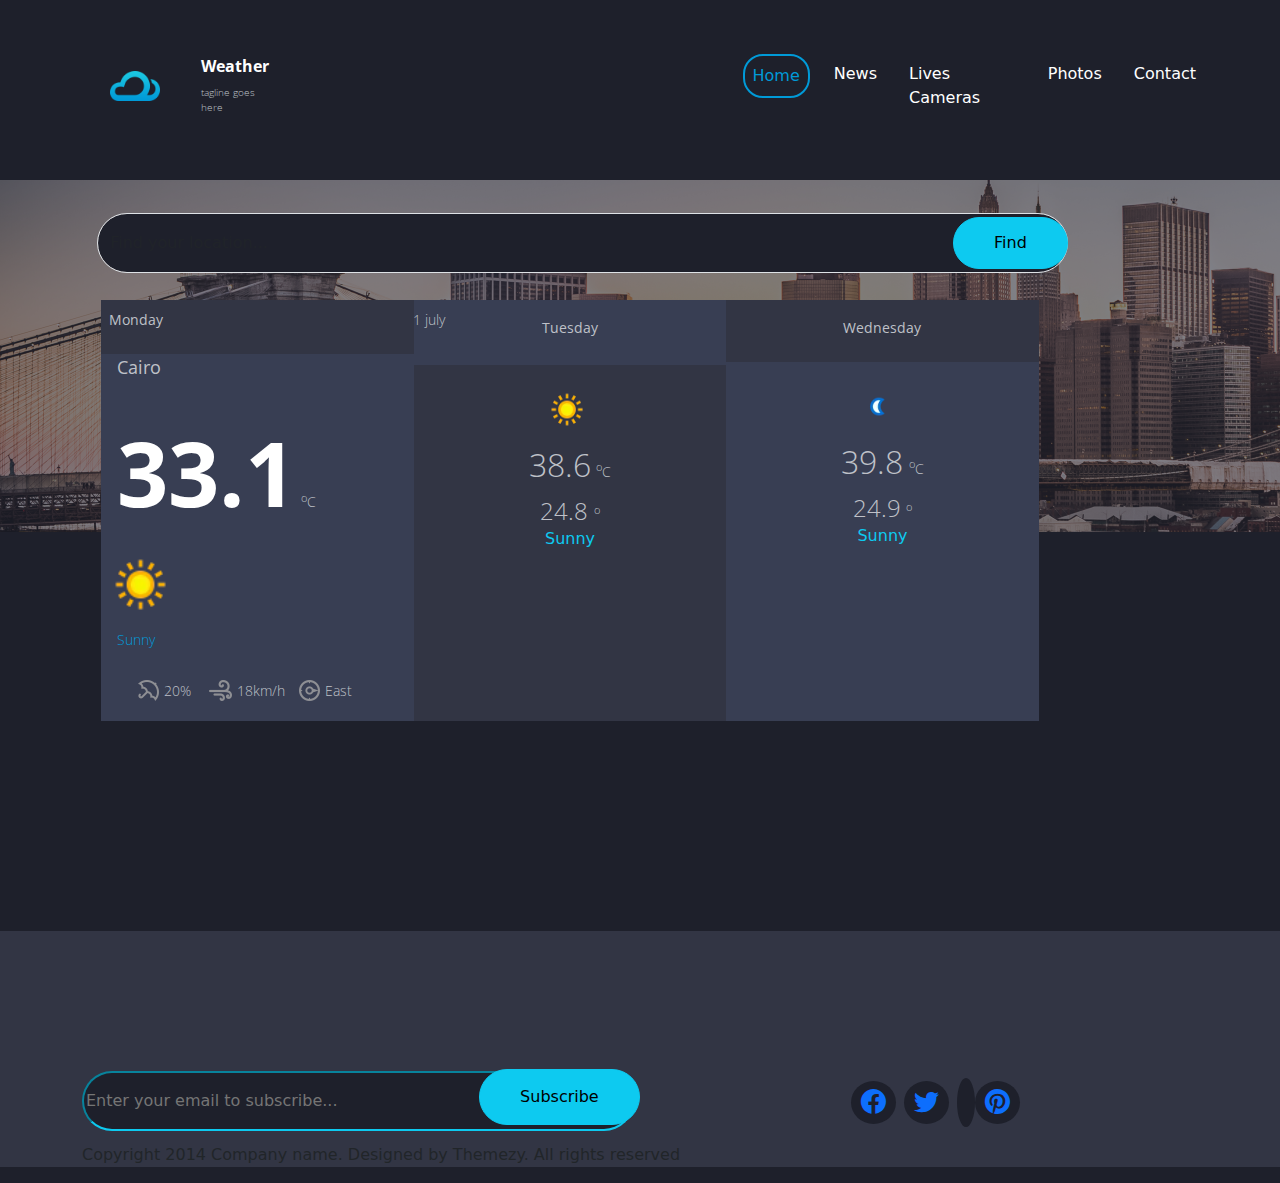
<file: index.html>
<html>

<head>
  <link rel="preconnect" href="https://fonts.googleapis.com">

  <link rel="stylesheet" href="https://cdn.jsdelivr.net/npm/bootstrap-icons@1.11.3/font/bootstrap-icons.min.css">
  <link rel="stylesheet" href="https://cdnjs.cloudflare.com/ajax/libs/font-awesome/6.5.1/css/all.min.css"
    integrity="sha512-DTOQO9RWCH3ppGqcWaEA1BIZOC6xxalwEsw9c2QQeAIftl+Vegovlnee1c9QX4TctnWMn13TZye+giMm8e2LwA=="
    crossorigin="anonymous" referrerpolicy="no-referrer" />
  <link rel="preconnect" href="https://fonts.googleapis.com">
  <link rel="preconnect" href="https://fonts.gstatic.com" crossorigin>
  <link
    href="https://fonts.googleapis.com/css2?family=Amatic+SC:wght@400;700&family=Arvo:ital,wght@0,400;0,700;1,400;1,700&family=Atkinson+Hyperlegible:ital,wght@0,400;0,700;1,400;1,700&family=Inter:wght@100..900&family=Montserrat:ital,wght@0,100..900;1,100..900&family=Open+Sans:ital,wght@0,300..800;1,300..800&family=Poppins:ital,wght@0,100;0,200;0,300;0,400;0,500;0,600;0,700;0,800;0,900;1,100;1,200;1,300;1,400;1,500;1,600;1,700;1,800;1,900&display=swap"
    rel="stylesheet">
  <link rel="stylesheet" href="css/bootstrap.min.css">
  <link rel="stylesheet" href="css/style.css">




</head>
<title>Homepage</title>

<body>
  <nav class="navbar navbar-expand-lg">
    <div class="container-fluid me-5 ms-5">
      <a class="navbar-brand" href="#"><img src="logo@2x.png" alt="" srcset=""></a>
      <div class="logo-type">
        <h1 class="site-title">Weather</h1>
        <small class="site-description">tagline goes here</small>
      </div>
      <button class="navbar-toggler" type="button" data-bs-toggle="collapse" data-bs-target="#navbarNavDropdown"
        aria-controls="navbarNavDropdown" aria-expanded="false" aria-label="Toggle navigation">
        <span class="navbar-toggler-icon"></span>
      </button>
      <div class="collapse navbar-collapse " id="navbarNavDropdown">
        <ul class="navbar-nav ms-auto">

          <li class="nav-item me-3">
            <a class="nav-link home" href="#">Home</a>
          </li>
          <li class="nav-item me-3">
            <a class="nav-link" href="#">News</a>
          </li>
          <li class="nav-item me-3">
            <a class="nav-link" href="#">Lives Cameras</a>
          </li>
          <li class="nav-item me-3">
            <a class="nav-link" href="#">Photos</a>
          </li>
          <li class="nav-item me-3">
            <a class="nav-link" href="./contact.html">Contact</a>
          </li>
        </ul>
      </div>
    </div>
  </nav>
  <section id="home">
    <div class="container ">
      <form class="find-location d-flex justify-content-center ">
        <input type="text" placeholder="Find your location..." id="search"
          class="form-control  position-relative rounded-pill">
        <input type="button" value="Find" id="submit" class="btn btn-info rounded-pill">
      </form>

    </div>
  </section>
  <section id="table position-relative ">
    <div class="container d-flex justify-content-center  w-100 forecast  ">

      <div class="forecastOne ">
        <div class="todayForecast  ">
          <div class="forecast-headerOne  d-flex " id="today-date">
            <div class="day mb-4 ms-2" id="today_date_day_name">Monday</div>
            <div class=" date mb-4"><span>
                <span id="today_date_day_number">1</span>
                <span id="today_date_month">july</span>
              </span></div>
          </div>
        </div>
        <div class="forecast-content ms-3 " id="today">
          <div class="location mb-4" id="today_location ">Cairo</div>
          <div class="degree">
            <span class="num mb-4" id="today_temp">33.1</span>
            <span> <sup>o</sup>C</span>


            <div class="forecast-icon">
              <img src="./113.webp" alt="" srcset="" id="today_condition_img">
            </div>
            <div class="custom mb-4" id="today_condition_text">Sunny</div>
            <div class=" icons d-flex"><span class="d-flex " id="humidity"><img src="./icon-umberella.png"
                  alt="">20%</span>
              <span class="d-flex me-3 ms-2" id="wind"><img src="./icon-wind.png" alt="">18km/h</span>
              <span class="d-flex me-3 ms-2" id="wind_direction"><img src="./icon-compass.png" alt="">East</span>
            </div>
          </div>
        </div>
      </div>


      <div class="forecastTwo  ">

        <div class="todayForecast ">
          <div class="forecast-headerTwo pt-2 ">
            <div class="next_day_name text-center mb-2 pb-5 f ">Tuesday</div>
          </div>
        </div>
        <div class="forecast-content  text-center ">
          <div class="photo2 mb-3 mt-3" id="tomorrow"><img src="./113.webp" alt="" srcset="" class="next_condition_img">
          </div>


          <div class="">
            <div class=" numTwo  mb-3 ">
              <span class="next_max_temp fs-2">38.6</span>
              <span><sup>o</sup>C</span>
            </div>
            <span class="mb-3 next_min_temp fs-4">24.8</span>
            <span><sup>o</sup></span>
            <div class="next_condition_text mb-3   text-info">Sunny</div>

          </div>




        </div>
      </div>

      <div class="forecastThree ">

        <div class="todayForecast  ">
          <div class="forecast-headerThree pt-2 pb-4" id="today">
            <div class="next_day_name text-center">Wednesday</div>

          </div>
        </div>
        <div class="forecast-content  text-center  ">
          <div class="photo3 mb-3 mt-3 "><img src="./113 (1).webp" class="next_condition_img" alt="" srcset=""></div>


          <div class="mb-3">
            <span class="next_max_temp fs-2">39.8</span>
            <span><sup>o</sup>C</span>
          </div>
          <span class="mt-3 next_min_temp fs-4 ">24.9</span>
          <span><sup>o</sup></span>
          <div class="next_condition_text mb-3  text-info">Sunny</div>






        </div>
      </div>

    </div>





  </section>

  <footer class="site-footer ">
    <div class="container ">
      <div class="row ">
        <div class="col-md-8 ">

          <input type="email" placeholder="Enter your email to subscribe..."
            class="w-75  pt-3 pb-3 rounded-pill  border-info email-sub ">
          <input type="submit" value="Subscribe" class="btn btn-info   rounded-pill subscribes   position-relative  ">

        </div>
        <div class="col-md-3 col-md-offset-1">
          <div class="social-links">
            <a href="#"><i class="bi bi-facebook"></i></a>
            <a href="#"><i class="bi bi-twitter"></i></a>
            <a href="#"><i class="fa-brands fa-google-plus"></i></a>
            <a href="#"><i class="bi bi-pinterest"></i></a>
          </div>
        </div>
      </div>

      <p class="colophon">Copyright 2014 Company name. Designed by Themezy. All rights reserved</p>
    </div>
  </footer> 
  <script src="js/bootstrap.bundle.min.js"></script>
  <script module="type" src="js/main.js"></script>




</body>

</html>
</file>
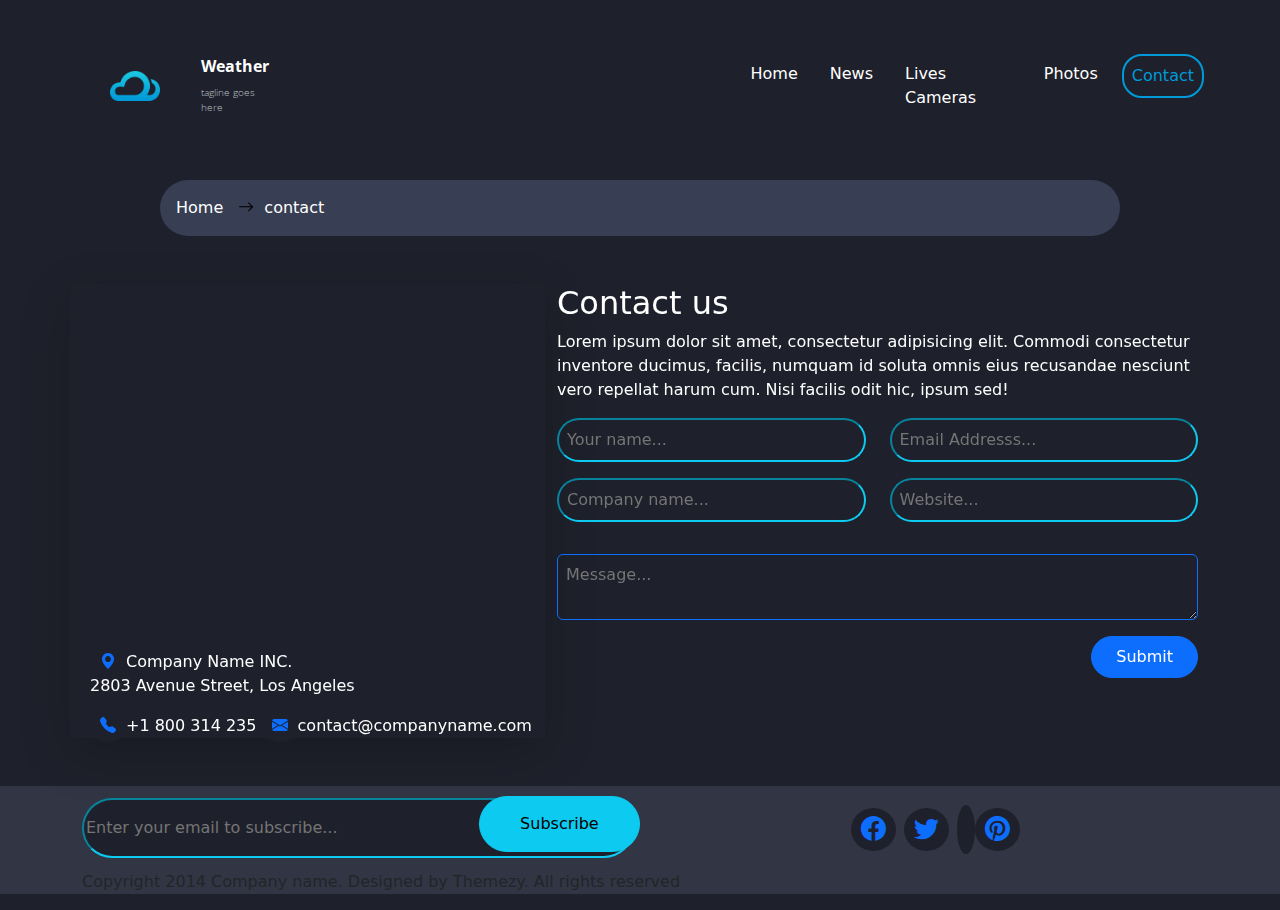
<file: contact.html>
<html>

<head>
  <link rel="preconnect" href="https://fonts.googleapis.com">

  <link rel="stylesheet" href="https://cdn.jsdelivr.net/npm/bootstrap-icons@1.11.3/font/bootstrap-icons.min.css">
  <link rel="stylesheet" href="https://cdnjs.cloudflare.com/ajax/libs/font-awesome/6.5.1/css/all.min.css"
    integrity="sha512-DTOQO9RWCH3ppGqcWaEA1BIZOC6xxalwEsw9c2QQeAIftl+Vegovlnee1c9QX4TctnWMn13TZye+giMm8e2LwA=="
    crossorigin="anonymous" referrerpolicy="no-referrer" />
  <link rel="preconnect" href="https://fonts.googleapis.com">
  <link rel="preconnect" href="https://fonts.gstatic.com" crossorigin>
  <link
    href="https://fonts.googleapis.com/css2?family=Amatic+SC:wght@400;700&family=Arvo:ital,wght@0,400;0,700;1,400;1,700&family=Atkinson+Hyperlegible:ital,wght@0,400;0,700;1,400;1,700&family=Inter:wght@100..900&family=Montserrat:ital,wght@0,100..900;1,100..900&family=Open+Sans:ital,wght@0,300..800;1,300..800&family=Poppins:ital,wght@0,100;0,200;0,300;0,400;0,500;0,600;0,700;0,800;0,900;1,100;1,200;1,300;1,400;1,500;1,600;1,700;1,800;1,900&display=swap"
    rel="stylesheet">
  <link rel="stylesheet" href="css/bootstrap.min.css">
  <link rel="stylesheet" href="css/style.css">

  


</head>
<title>Contact Us</title>

<body>
    <nav class="navbar navbar-expand-lg">
        <div class="container-fluid me-5 ms-5">
          <a class="navbar-brand" href="#"><img src="logo@2x.png" alt="" srcset=""></a>
          <div class="logo-type">
            <h1 class="site-title">Weather</h1>
            <small class="site-description">tagline goes here</small>
          </div>
     
          <button class="navbar-toggler" type="button" data-bs-toggle="collapse" data-bs-target="#navbarNavDropdown"
            aria-controls="navbarNavDropdown" aria-expanded="false" aria-label="Toggle navigation">
            <span class="navbar-toggler-icon"></span>
          </button>
          <div class="collapse navbar-collapse " id="navbarNavDropdown">
            <ul class="navbar-nav ms-auto">
    
              <li class="nav-item me-3">
                <a class="nav-link " href="./index.html">Home</a>
              </li>
              <li class="nav-item me-3">
                <a class="nav-link" href="#">News</a>
              </li>
              <li class="nav-item me-3">
                <a class="nav-link" href="#">Lives Cameras</a>
              </li>
              <li class="nav-item me-3">
                <a class="nav-link" href="#">Photos</a>
              </li>
              <li class="nav-item  me-3">
                <a class="nav-link home" href="#">Contact</a>
              </li>
            </ul>
          </div>
        </div>
      </nav>
       <div class="links rounded-pill  w-75 m-auto pb-3 pt-3  mb-5"><a href="./index.html"class="ms-3">Home</a>
        <a href="./index.html"><i class="bi bi-arrow-right bg-transparent arrow "></i></a>contact </div>
           <section>
            <div class="container">
                <div class="row d-flex">
                    <div class="col-md-5 mb-5 shadow-lg">
                      <div class=" map ">
                       
                        <iframe src="https://www.google.com/maps/embed?pb=!1m18!1m12!1m3!1d7074915.94745724!2d21.772911725000014!3d30.021109499999987!2m3!1f0!2f0!3f0!3m2!1i1024!2i768!4f13.1!3m3!1m2!1s0x1458199851cd0feb%3A0x4b160c6b121388a5!2sInnovitics%20inc.!5e0!3m2!1sen!2seg!4v1719928877471!5m2!1sen!2seg" width="530" height="350" style="border:0;" allowfullscreen="" loading="lazy" referrerpolicy="no-referrer-when-downgrade"class="rounded mb-3"></iframe>
                        <div class="contact-info ms-2">
                            <address>
                             
                                <p class="text-white">  <i class="bi bi-geo-alt-fill text-primary"></i>Company Name INC. <br >
                                2803 Avenue Street, Los Angeles</p>
                            </address>
                            
                            <a href="#" class="text-white"><i class="bi bi-telephone-fill text-primary"></i>+1 800 314 235</a>
                            <a href="#" class="text-white"><i class="bi bi-envelope-fill text-primary"></i>contact@companyname.com</a>
                        </div>  
                    
                    </div>
                    </div>
                    <div class="col-md-7">
                        <div class="contactUs">
                            <h2 class="section-title text-white" >Contact us</h2>
                            <p class="text-white">Lorem ipsum dolor sit amet, consectetur adipisicing elit. Commodi consectetur inventore ducimus, facilis, numquam id soluta omnis eius recusandae nesciunt vero repellat harum cum. Nisi facilis odit hic, ipsum sed!</p>
                            <form action="#" class="contact-form">
								<div class="row">
									<div class="col-md-6"><input type="text" placeholder="Your name..." class="rounded-pill w-100 pt-2 pb-2 pe-2 ps-2 bg-transparent border-info"></div>
									<div class="col-md-6"><input type="text" placeholder="Email Addresss..."class="rounded-pill w-100 pt-2 pb-2 pe-2 ps-2 bg-transparent border-info"></div>
								</div>
								<div class="row">
									<div class="col-md-6"><input type="text" placeholder="Company name..."class="rounded-pill w-100 pt-2 pb-2 pe-2 ps-2 bg-transparent border-info mt-3"></div>
									<div class="col-md-6"><input type="text" placeholder="Website..."class="rounded-pill w-100 pt-2 pb-2 pe-2 ps-2 bg-transparent border-info mt-3 mb-3"></div>
								</div>
								<textarea name="" placeholder="Message..."class="rounded w-100 pt-2 pb-2 pe-5 ps-2 bg-transparent border-primary mt-3 mb-3"></textarea>
								<div class="text-right d-flex justify-content-end ">
									<input type="submit" placeholder="Send message" class="btn btn-primary rounded-pill ps-4 pe-4 pt-2 pb-2  ">
								</div>
							</form>
                        </div>
                    </div>
                </div>
            </div>
           </section>

        
        <footer class="site-footerr">
            <div class="container">
                <div class="row">
                    <div class="col-md-8">
                       
                            <input type="email" placeholder="Enter your email to subscribe..." class="w-75  pt-3 pb-3 rounded-pill  border-info email-sub ">
                            <input type="submit" value="Subscribe"  class="btn btn-info   rounded-pill subscribes   position-relative  ">
                      
                    </div>
                    <div class="col-md-3 col-md-offset-1">
                        <div class="social-links">
                            <a href="#"><i class="bi bi-facebook"></i></a>
                            <a href="#"><i class="bi bi-twitter"></i></a>
                            <a href="#"><i class="fa-brands fa-google-plus"></i></a>
                            <a href="#"><i class="bi bi-pinterest"></i></a>
                        </div>
                    </div>
                </div>

                <p class="colophon">Copyright 2014 Company name. Designed by Themezy. All rights reserved</p>
            </div>
        </footer> 
    </div>
  
  <script src="js/bootstrap.bundle.min.js"></script>
  <script module="type" src="js/main.js"></script>




</body>

</html>
</file>
<file: css/style.css>
body{
    background-color:  rgb(30, 32, 43);
    scroll-behavior: smooth;
    
}

.navbar{
   background-color:  rgb(30, 32, 43);
   margin-top: 0;
   padding-top: 0;
   height: 20vh;
}
img{
margin-left: 40%;

 width: 40%;
}

.nav-link:hover{
  
    border: 2px solid #009ad8;;
    border-radius: 20px;
    color: #009ad8;
    transition: ease 0.2s;

} 
.nav-link{
   
    color: #ffffff;
  
}
.navbar-collapse {
    margin-left: 40%;
}
.home{
    border: 2px solid #009ad8;;
    border-radius: 20px;
    color: #009ad8;
}
h1{
    box-sizing :border-box;
color :rgb(255, 255, 255);
cursor: pointer;

font-family: Roboto, "Open Sans", sans-serif;
font-size :16px;
font-weight: 700;
}
.site-description{
box-sizing: border-box;
color: rgb(191, 193, 200);
cursor :pointer;

font-family: Roboto, "Open Sans", sans-serif;
font-size: 10px;
font-weight: 300;
height: 15px;
line-height: 15px}
#home{
    background-image:url(../banner.png);
    height: 55vh;
    background-repeat: no-repeat;
}
#submit{
    position: relative;
   right:115px;
   margin-top:3.3%;
   padding-left: 40px ;
   padding-right: 40px;
   margin-bottom: 4px;
}
.form-control{
    background-color:  rgb(30, 32, 43);
    margin-top: 3%;
    padding-top: 17px;
    padding-bottom: 17px;
    width: 87%;
    color:  rgb(30, 32, 43);;
}
.icons img{
    width: 46%;
margin-right: 5px;
  
}
.forecast-icon img{
    width: 30%;position: relative;
    right:140px !important;
 
}
.photo2{
    display: flex;
    
  
}
.photo2 img{
    width: 18%;
    align-self: center;
  
}
.date{
  position: relative;
  left: 250px;
}
.forecastOne{
    width: 28%;
    background-color: #383e53;
   
}
.forecast-headerOne{

    background: #323544
}
.forecast-headerTwo{

    background: #383e53;

}
.forecastThree{
    width: 28%;
    background-color: #383e53;
   
}
.forecast-headerThree{

    background: #323544
}

.forecastTwo{
    width: 28%;
    background-color: #323544;
}   
.forecastThree{
    width: 28%;

}   
.photo3{
    display: flex;
}

.photo3 img{
    width: 18%;
    align-self: center;
}
.forecast{
    position: absolute;
    top:300px;
  
  
}
.num{
    box-sizing: border-box;
color: rgb(255, 255, 255);

font-family: Roboto, "Open Sans", sans-serif;
font-size :90px;
font-weight :700;
height :135px;
line-height: 135px;
}
footer{
    background-color:
    #323544 ;
}
.inputs input{
width: 45%;
}
.inputs{
    display: flex;
    justify-content: center;
}

.social-links{
    margin-top: 3%;
    padding-top: 17px;
    padding-bottom: 17px;
 font-size: 25px;
   padding-left: 9px;
    padding-right: 9px;

}
i{
    background-color:  rgb(30, 32, 43);
    border-radius: 50%;
  
  
}
.bi{
    padding-left: 10px;
    padding-right: 10px;
    padding-top: 7px;
    padding-bottom: 7px;
}
.fa-brands{
    padding-top: 10px;
    padding-bottom: 10px;
    padding-left: 9px;
    padding-right: 9px;
    font-size: 25px;
}
i:hover{
    background-color:  #09c;
    color: #fff;
    transition: all .8s;
}
#table{
    height: 38vh;
}
.day{
    box-sizing: border-box;
color:rgb(191, 193, 200);
margin-top: 3%;

font-family :Roboto, "Open Sans", sans-serif;
font-size: 14px;
font-weight: 400;
height :21px;
line-height :21px
}
.date{
    box-sizing: border-box;
color:rgb(191, 193, 200);

margin-top: 3%;
font-family :Roboto, "Open Sans", sans-serif;
font-size: 14px;
font-weight: 400;
height :21px;
line-height :21px   
}
.location{
    color :rgb(191, 193, 200);
   
    font-family :Roboto, "Open Sans", sans-serif;
    font-size :18px;
    font-weight: 400;
    height :27px;
    line-height: 27px;
}
.custom{
    color :rgb(0, 154, 216);
   
    font-family :Roboto, "Open Sans", sans-serif;
    font-size :14px;
    font-weight: 300;
    height :27px;
    line-height: 21px;
}
span{
    box-sizing: border-box;
color :rgb(191, 193, 200);

font-family: Roboto, "Open Sans", sans-serif;
font-size: 14px;
font-weight: 300;

line-height: 21px;
padding-bottom: 20px;
}
a{text-decoration: none;}
.arrow{
    color: black !important;
}
.links{
    color: #ffffff;
    background-color: #383e53;
}
.links a{
    color: #ffffff;
}
.text-right {
    text-align: right;
}
.subscribes {
    position: relative;
    right:160px;
    top: -14px;
    margin-top:3.3%;
    padding-left: 40px ;
    padding-right: 40px;
    padding-bottom: 15px;
    padding-top: 15px;
    margin-bottom: 4px;
}
.email-sub{
    background-color:  rgb(30, 32, 43);
}
.subscribe {
    position: relative;
    right:160px;
    top: -14px;
    margin-top:3.3%;
    padding-left: 40px ;
    padding-right: 40px;
    padding-bottom: 15px;
    padding-top: 15px;
    margin-bottom: 4px;
}
.next_day_name {
    box-sizing: border-box;
    color: rgb(191, 193, 200);
    margin-top: 3%;
    font-family: Roboto, "Open Sans", sans-serif;
    font-size: 14px;
    font-weight: 400;
    height: 21px;
    line-height: 21px
}
.site-footer{
       
    padding-top: 10%;
   width: 100%;
   margin-top: 20%;

}
@media (max-width:979px) {
    .forecast {
display: flex;
flex-direction: column;
margin-top: 50px;

    }
    .navbar{
          margin-bottom: 23%;
    }
    .forecastOne {
        width: 100%; margin-bottom: 5%;
   
    }
    .forecastTwo {
        width: 100%; margin-bottom: 5%;
    }.forecastThree{
        width: 100%; margin-bottom: 15%;
       
    }
    .site-footer{
       
        padding-top: 10%;
       width: 100%;
       margin-top: 60%;
         
    }
   #table{
    height: 100%;
    margin-top: 20%;
   
   }
    .subscribes {
        position: relative;
        
        left:205px;
        top: -73px; width: 30%;
    }
    .site-footerr{
        margin-top: 4%;padding-top: 4%;
        

    }


    #home{
        background-image:url(../banner.png);
        height: 125vh;
        background-position: 100% 100%;
        background-size: cover;
        background-repeat: no-repeat;

    }
}
</file>
